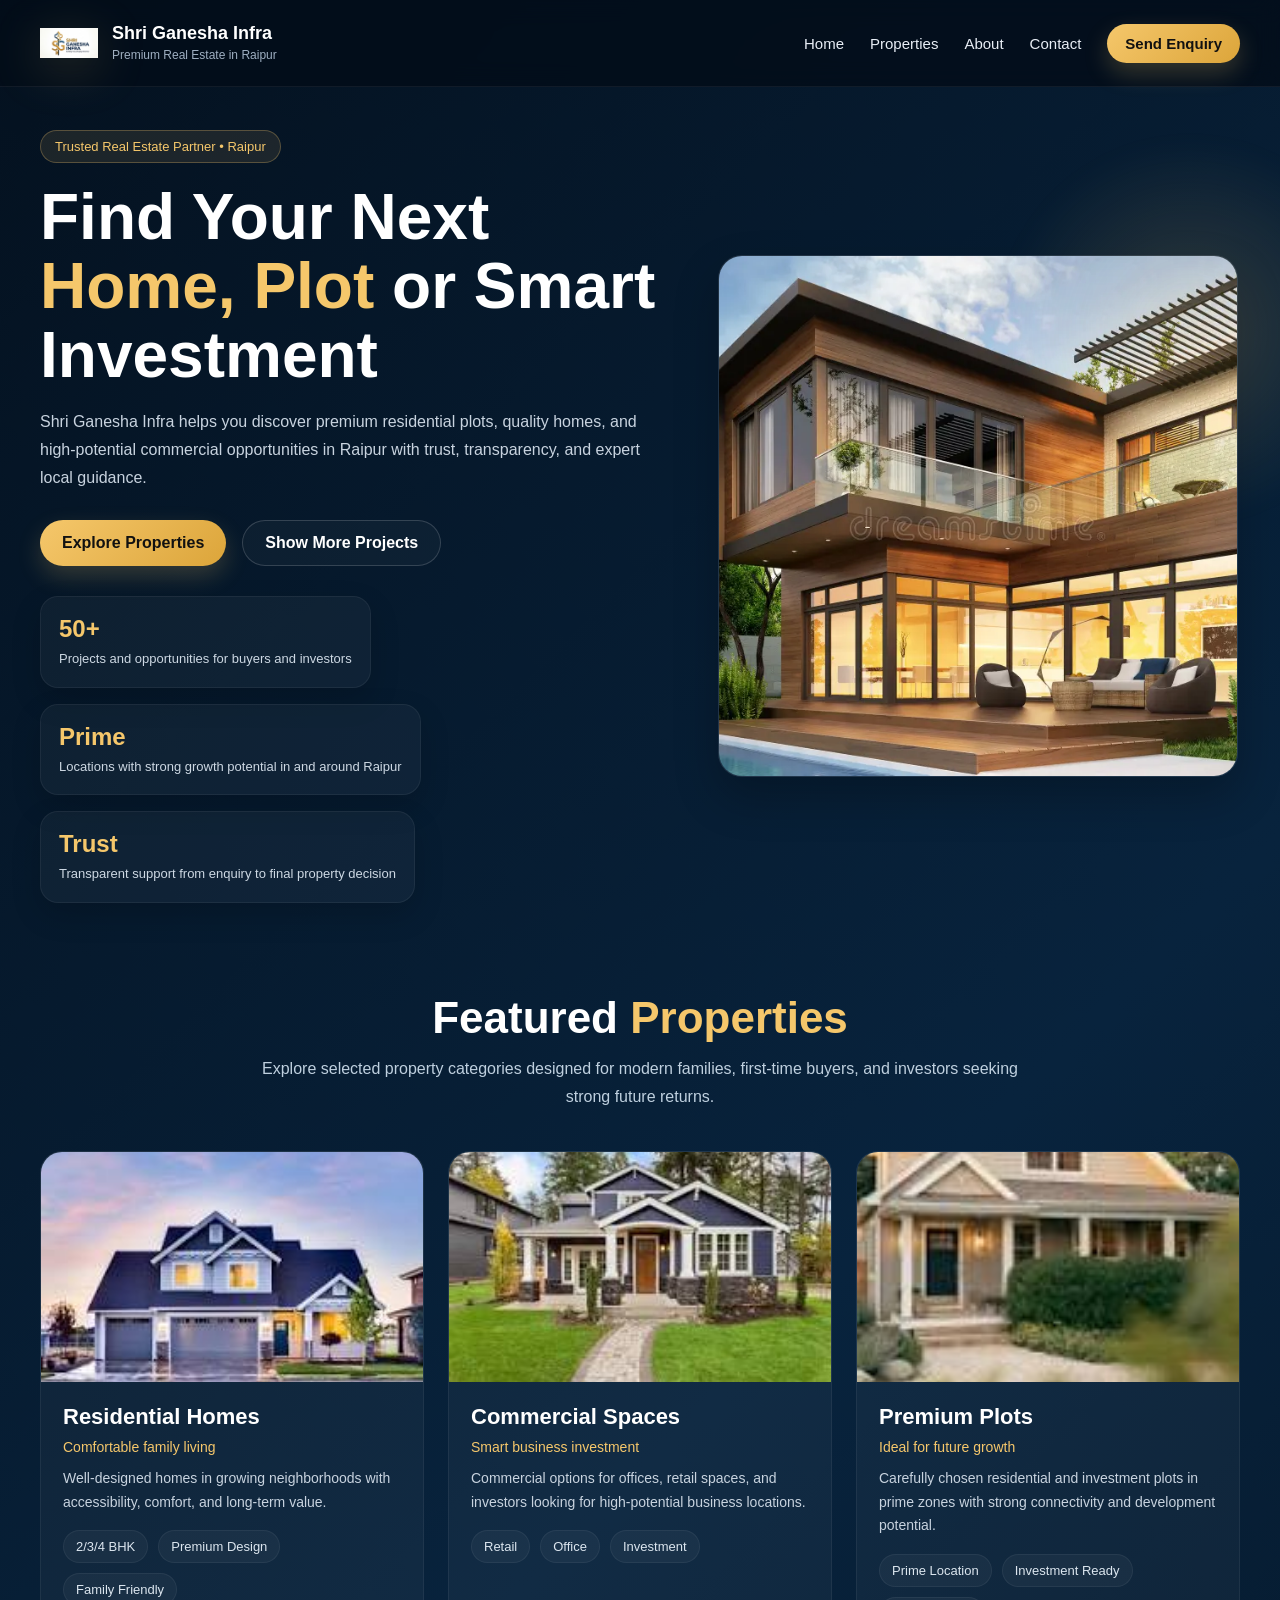
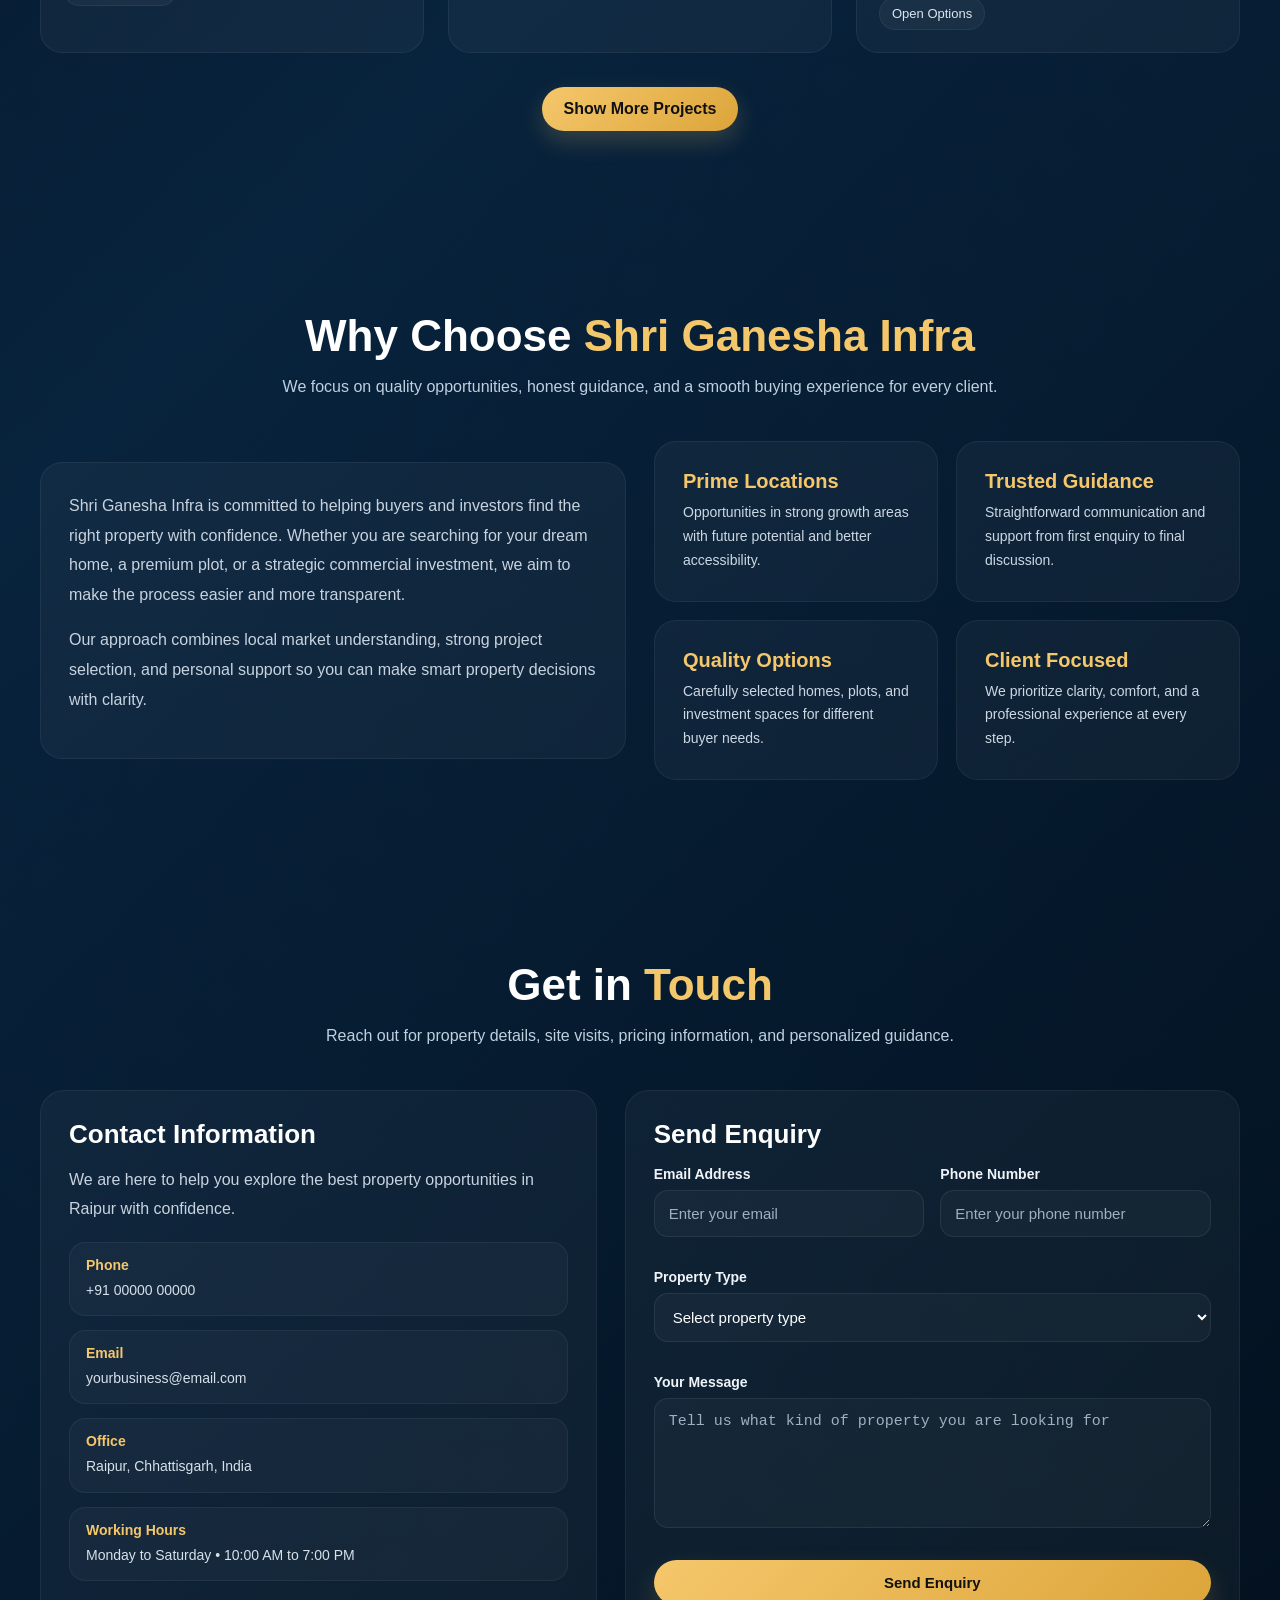
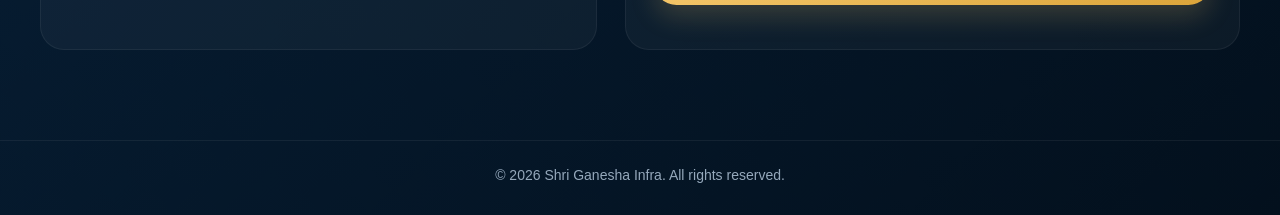
<file: index.html>
<!DOCTYPE html>
<html lang="en">
<head>
  <meta charset="UTF-8" />
  <meta name="viewport" content="width=device-width, initial-scale=1.0" />
  <title>Shri Ganesha Infra | Premium Real Estate in Raipur</title>
  <meta
    name="description"
    content="Shri Ganesha Infra offers premium plots, homes, and investment properties in Raipur with trust, transparency, and expert guidance."
  />
  <link rel="icon" type="image/png" sizes="32x32" href="favicon_32x32.png" />
  <link rel="stylesheet" href="style.css" />
</head>
<body>

  <header class="navbar">
    <div class="container nav-inner">
      <a href="#home" class="brand">
        <img src="logo.png" alt="Shri Ganesha Infra Logo" class="brand-logo" />
        <div class="brand-text">
          <h1>Shri Ganesha Infra</h1>
          <span>Premium Real Estate in Raipur</span>
        </div>
      </a>

      <nav class="nav-links">
        <a href="#home">Home</a>
        <a href="#properties">Properties</a>
        <a href="#about">About</a>
        <a href="#contact">Contact</a>
        <a href="#enquiry" class="nav-btn">Send Enquiry</a>
      </nav>
    </div>
  </header>

  <main>
    <section class="hero" id="home">
      <div class="container hero-grid">
        <div class="hero-left">
          <div class="badge">Trusted Real Estate Partner • Raipur</div>

          <h2>
            Find Your Next
            <span class="highlight">Home, Plot</span>
            or Smart Investment
          </h2>

          <p>
            Shri Ganesha Infra helps you discover premium residential plots,
            quality homes, and high-potential commercial opportunities in Raipur
            with trust, transparency, and expert local guidance.
          </p>

          <div class="hero-buttons">
            <a href="#properties" class="btn-primary">Explore Properties</a>
            <a href="projects.html" class="btn-secondary">Show More Projects</a>
          </div>

          <div class="stats">
            <div class="stat-box">
              <h3>50+</h3>
              <p>Projects and opportunities for buyers and investors</p>
            </div>

            <div class="stat-box">
              <h3>Prime</h3>
              <p>Locations with strong growth potential in and around Raipur</p>
            </div>

            <div class="stat-box">
              <h3>Trust</h3>
              <p>Transparent support from enquiry to final property decision</p>
            </div>
          </div>
        </div>

        <div class="hero-slider-wrap">
          <div class="hero-slider">
            <img id="projectSlide" src="images/project1.jpg" alt="Project photo" />
          </div>
        </div>
      </div>
    </section>

    <section class="section" id="properties">
      <div class="container">
        <div class="section-title">
          <h2>Featured <span class="highlight">Properties</span></h2>
          <p>
            Explore selected property categories designed for modern families,
            first-time buyers, and investors seeking strong future returns.
          </p>
        </div>

        <div class="property-grid">
          <div class="property-card">
            <img
              src="images/project2.jpg"
              alt="Residential Homes"
            />
            <div class="property-content">
              <h3>Residential Homes</h3>
              <span class="property-location">Comfortable family living</span>
              <p>
                Well-designed homes in growing neighborhoods with accessibility,
                comfort, and long-term value.
              </p>
              <div class="property-tags">
                <span>2/3/4 BHK</span>
                <span>Premium Design</span>
                <span>Family Friendly</span>
              </div>
            </div>
          </div>

          <div class="property-card">
            <img
              src="images/project3.jpg"
              alt="Commercial Spaces"
            />
            <div class="property-content">
              <h3>Commercial Spaces</h3>
              <span class="property-location">Smart business investment</span>
              <p>
                Commercial options for offices, retail spaces, and investors
                looking for high-potential business locations.
              </p>
              <div class="property-tags">
                <span>Retail</span>
                <span>Office</span>
                <span>Investment</span>
              </div>
            </div>
          </div>

          <div class="property-card">
            <img
              src="images/project4.jpg"
              alt="Premium Plots"
            />
            <div class="property-content">
              <h3>Premium Plots</h3>
              <span class="property-location">Ideal for future growth</span>
              <p>
                Carefully chosen residential and investment plots in prime zones
                with strong connectivity and development potential.
              </p>
              <div class="property-tags">
                <span>Prime Location</span>
                <span>Investment Ready</span>
                <span>Open Options</span>
              </div>
            </div>
          </div>
        </div>

        <div class="center-btn">
          <a href="projects.html" class="btn-primary">Show More Projects</a>
        </div>
      </div>
    </section>

    <section class="section" id="about">
      <div class="container">
        <div class="section-title">
          <h2>Why Choose <span class="highlight">Shri Ganesha Infra</span></h2>
          <p>
            We focus on quality opportunities, honest guidance, and a smooth
            buying experience for every client.
          </p>
        </div>

        <div class="about-grid">
          <div class="about-box">
            <p>
              Shri Ganesha Infra is committed to helping buyers and investors
              find the right property with confidence. Whether you are searching
              for your dream home, a premium plot, or a strategic commercial
              investment, we aim to make the process easier and more transparent.
            </p>
            <p>
              Our approach combines local market understanding, strong project
              selection, and personal support so you can make smart property
              decisions with clarity.
            </p>
          </div>

          <div class="features-grid">
            <div class="feature-box">
              <h3>Prime Locations</h3>
              <p>
                Opportunities in strong growth areas with future potential and
                better accessibility.
              </p>
            </div>

            <div class="feature-box">
              <h3>Trusted Guidance</h3>
              <p>
                Straightforward communication and support from first enquiry to
                final discussion.
              </p>
            </div>

            <div class="feature-box">
              <h3>Quality Options</h3>
              <p>
                Carefully selected homes, plots, and investment spaces for
                different buyer needs.
              </p>
            </div>

            <div class="feature-box">
              <h3>Client Focused</h3>
              <p>
                We prioritize clarity, comfort, and a professional experience at
                every step.
              </p>
            </div>
          </div>
        </div>
      </div>
    </section>

    <section class="section" id="contact">
      <div class="container">
        <div class="section-title">
          <h2>Get in <span class="highlight">Touch</span></h2>
          <p>
            Reach out for property details, site visits, pricing information,
            and personalized guidance.
          </p>
        </div>

        <div class="contact-grid">
          <div class="contact-card">
            <h3>Contact Information</h3>
            <p>
              We are here to help you explore the best property opportunities in
              Raipur with confidence.
            </p>

            <div class="contact-list">
              <div class="contact-item">
                <strong>Phone</strong>
                <span>+91 00000 00000</span>
              </div>

              <div class="contact-item">
                <strong>Email</strong>
                <span>yourbusiness@email.com</span>
              </div>

              <div class="contact-item">
                <strong>Office</strong>
                <span>Raipur, Chhattisgarh, India</span>
              </div>

              <div class="contact-item">
                <strong>Working Hours</strong>
                <span>Monday to Saturday • 10:00 AM to 7:00 PM</span>
              </div>
            </div>
          </div>

          <div class="form-card" id="enquiry">
            <h3>Send Enquiry</h3>

            <form action="#" method="post">
              <div class="form-grid">
                <div class="form-group">
                  <label for="email">Email Address</label>
                  <input
                    type="email"
                    id="email"
                    name="email"
                    placeholder="Enter your email"
                    required
                  />
                </div>

                <div class="form-group">
                  <label for="phone">Phone Number</label>
                  <input
                    type="tel"
                    id="phone"
                    name="phone"
                    placeholder="Enter your phone number"
                    required
                  />
                </div>

                <div class="form-group full-width">
                  <label for="propertyType">Property Type</label>
                  <select id="propertyType" name="propertyType" required>
                    <option value="">Select property type</option>
                    <option value="plot">Plot</option>
                    <option value="home">Home</option>
                    <option value="commercial">Commercial</option>
                    <option value="investment">Investment Opportunity</option>
                  </select>
                </div>

                <div class="form-group full-width">
                  <label for="message">Your Message</label>
                  <textarea
                    id="message"
                    name="message"
                    placeholder="Tell us what kind of property you are looking for"
                    required
                  ></textarea>
                </div>

                <div class="form-group full-width">
                  <button type="submit" class="submit-btn">Send Enquiry</button>
                </div>
              </div>
            </form>
          </div>
        </div>
      </div>
    </section>
  </main>

  <footer class="footer">
    <div class="container">
      © 2026 Shri Ganesha Infra. All rights reserved.
    </div>
  </footer>

  <script>
    const projectImages = [
      "images/project1.jpg",
      "images/project2.jpg",
      "images/project3.jpg",
      "images/project4.jpg",
      "images/project5.jpg"
    ];

    let currentProjectIndex = 0;
    const slideImage = document.getElementById("projectSlide");

    setInterval(() => {
      currentProjectIndex = (currentProjectIndex + 1) % projectImages.length;
      slideImage.classList.add("fade-out");

      setTimeout(() => {
        slideImage.src = projectImages[currentProjectIndex];
        slideImage.classList.remove("fade-out");
      }, 300);
    }, 3000);
  </script>

</body>
</html>
</file>
<file: style.css>
* {
  margin: 0;
  padding: 0;
  box-sizing: border-box;
  scroll-behavior: smooth;
}

body {
  font-family: "Segoe UI", Arial, sans-serif;
  background: linear-gradient(135deg, #04111f 0%, #08233d 45%, #03101d 100%);
  color: #ffffff;
  overflow-x: hidden;
}

a {
  text-decoration: none;
  color: inherit;
}

img {
  max-width: 100%;
  display: block;
}

.container {
  width: min(1200px, calc(100% - 40px));
  margin: 0 auto;
}

/* NAVBAR */

.navbar {
  position: fixed;
  top: 0;
  left: 0;
  width: 100%;
  z-index: 1000;
  background: rgba(3, 13, 25, 0.82);
  backdrop-filter: blur(12px);
  border-bottom: 1px solid rgba(255, 255, 255, 0.06);
}

.nav-inner {
  display: flex;
  justify-content: space-between;
  align-items: center;
  padding: 14px 0;
  gap: 20px;
}

.brand {
  display: flex;
  align-items: center;
  gap: 14px;
  min-width: 0;
}

.brand-logo {
  width: 58px;
  height: 58px;
  object-fit: contain;
  border-radius: 12px;
  flex-shrink: 0;
  filter: drop-shadow(0 10px 24px rgba(245, 199, 107, 0.18));
}

.brand-text h1 {
  font-size: 18px;
  line-height: 1.1;
  font-weight: 700;
  white-space: nowrap;
}

.brand-text span {
  display: block;
  margin-top: 4px;
  font-size: 12px;
  color: #9fb0c3;
  white-space: nowrap;
}

.nav-links {
  display: flex;
  align-items: center;
  gap: 26px;
  flex-wrap: wrap;
  justify-content: flex-end;
}

.nav-links a {
  font-size: 15px;
  color: #e9eef6;
  transition: 0.25s ease;
}

.nav-links a:hover {
  color: #f5c76b;
}

.nav-btn {
  background: linear-gradient(135deg, #f5c76b, #dca53a);
  color: #111111 !important;
  padding: 11px 18px;
  border-radius: 999px;
  font-weight: 700;
  box-shadow: 0 10px 24px rgba(245, 199, 107, 0.22);
}

.nav-btn:hover {
  transform: translateY(-1px);
}

/* HERO */

.hero {
  padding-top: 130px;
  min-height: 100vh;
  display: flex;
  align-items: center;
  position: relative;
}

.hero::before {
  content: "";
  position: absolute;
  width: 420px;
  height: 420px;
  top: 120px;
  right: -120px;
  background: radial-gradient(circle, rgba(245, 199, 107, 0.18), transparent 65%);
  pointer-events: none;
  filter: blur(10px);
}

.hero-grid {
  display: grid;
  grid-template-columns: 1.1fr 0.9fr;
  gap: 34px;
  align-items: center;
}

.hero-left {
  position: relative;
  z-index: 1;
}

.badge {
  display: inline-flex;
  align-items: center;
  gap: 10px;
  padding: 8px 14px;
  border-radius: 999px;
  background: rgba(245, 199, 107, 0.1);
  border: 1px solid rgba(245, 199, 107, 0.28);
  color: #f5c76b;
  font-size: 13px;
  margin-bottom: 20px;
}

.hero h2 {
  font-size: clamp(38px, 6vw, 64px);
  line-height: 1.08;
  font-weight: 800;
  max-width: 700px;
}

.highlight {
  color: #f5c76b;
}

.hero p {
  margin-top: 18px;
  max-width: 620px;
  color: #c8d3df;
  font-size: 16px;
  line-height: 1.75;
}

.hero-buttons {
  display: flex;
  gap: 16px;
  flex-wrap: wrap;
  margin-top: 28px;
}

.btn-primary,
.btn-secondary {
  padding: 13px 22px;
  border-radius: 999px;
  font-weight: 700;
  transition: 0.25s ease;
  display: inline-flex;
  align-items: center;
  justify-content: center;
}

.btn-primary {
  background: linear-gradient(135deg, #f5c76b, #dca53a);
  color: #111111;
  box-shadow: 0 10px 24px rgba(245, 199, 107, 0.2);
}

.btn-secondary {
  border: 1px solid rgba(255, 255, 255, 0.16);
  color: #ffffff;
  background: rgba(255, 255, 255, 0.03);
}

.btn-primary:hover,
.btn-secondary:hover {
  transform: translateY(-2px);
}

.stats {
  display: flex;
  flex-wrap: wrap;
  gap: 16px;
  margin-top: 30px;
}

.stat-box {
  min-width: 170px;
  padding: 18px 18px;
  border-radius: 18px;
  background: rgba(255, 255, 255, 0.04);
  border: 1px solid rgba(255, 255, 255, 0.06);
  box-shadow: 0 12px 30px rgba(0, 0, 0, 0.16);
}

.stat-box h3 {
  color: #f5c76b;
  font-size: 24px;
  margin-bottom: 6px;
}

.stat-box p {
  margin-top: 0;
  font-size: 13px;
  line-height: 1.5;
  color: #cdd8e3;
}

.hero-slider-wrap {
  display: flex;
  justify-content: center;
  align-items: center;
}

.hero-slider {
  width: 100%;
  max-width: 520px;
  border-radius: 24px;
  overflow: hidden;
  border: 1px solid rgba(255, 255, 255, 0.08);
  box-shadow: 0 20px 45px rgba(0, 0, 0, 0.24);
  background: rgba(255, 255, 255, 0.03);
}

.hero-slider img {
  width: 100%;
  height: 520px;
  object-fit: cover;
  transition: opacity 0.3s ease;
}

.hero-slider img.fade-out {
  opacity: 0.35;
}

/* SECTIONS */

section {
  scroll-margin-top: 90px;
}

.section {
  padding: 90px 0;
}

.section-title {
  text-align: center;
  margin-bottom: 18px;
}

.section-title h2 {
  font-size: clamp(30px, 4vw, 44px);
  margin-bottom: 12px;
}

.section-title p {
  max-width: 760px;
  margin: 0 auto;
  color: #bfd0df;
  line-height: 1.75;
}

/* PROPERTIES */

.property-grid {
  display: grid;
  grid-template-columns: repeat(3, 1fr);
  gap: 24px;
  margin-top: 40px;
}

.property-card {
  background: rgba(255, 255, 255, 0.04);
  border: 1px solid rgba(255, 255, 255, 0.06);
  border-radius: 22px;
  overflow: hidden;
  transition: 0.3s ease;
}

.property-card:hover {
  transform: translateY(-6px);
  border-color: rgba(245, 199, 107, 0.25);
  box-shadow: 0 18px 38px rgba(0, 0, 0, 0.18);
}

.property-card img {
  width: 100%;
  height: 230px;
  object-fit: cover;
}

.property-content {
  padding: 22px;
}

.property-content h3 {
  font-size: 22px;
  margin-bottom: 8px;
}

.property-location {
  color: #f5c76b;
  font-size: 14px;
  display: inline-block;
  margin-bottom: 12px;
}

.property-content p {
  color: #c8d3df;
  font-size: 14px;
  line-height: 1.7;
  margin-bottom: 16px;
}

.property-tags {
  display: flex;
  flex-wrap: wrap;
  gap: 10px;
}

.property-tags span {
  padding: 8px 12px;
  border-radius: 999px;
  background: rgba(255, 255, 255, 0.04);
  border: 1px solid rgba(255, 255, 255, 0.06);
  font-size: 13px;
  color: #dce6ef;
}

.center-btn {
  text-align: center;
  margin-top: 34px;
}

/* ABOUT */

.about-grid {
  display: grid;
  grid-template-columns: 1fr 1fr;
  gap: 28px;
  margin-top: 40px;
  align-items: center;
}

.about-box,
.feature-box {
  background: rgba(255, 255, 255, 0.04);
  border: 1px solid rgba(255, 255, 255, 0.06);
  border-radius: 22px;
  padding: 28px;
}

.about-box p {
  color: #c8d3df;
  line-height: 1.85;
  margin-bottom: 16px;
}

.features-grid {
  display: grid;
  grid-template-columns: 1fr 1fr;
  gap: 18px;
}

.feature-box h3 {
  color: #f5c76b;
  margin-bottom: 8px;
  font-size: 20px;
}

.feature-box p {
  color: #ccd8e4;
  line-height: 1.7;
  font-size: 14px;
}

/* CONTACT + ENQUIRY */

.contact-grid {
  display: grid;
  grid-template-columns: 0.95fr 1.05fr;
  gap: 28px;
  margin-top: 40px;
}

.contact-card,
.form-card {
  background: rgba(255, 255, 255, 0.04);
  border: 1px solid rgba(255, 255, 255, 0.06);
  border-radius: 24px;
  padding: 28px;
}

.contact-card h3,
.form-card h3 {
  font-size: 26px;
  margin-bottom: 16px;
}

.contact-card p {
  color: #c8d3df;
  line-height: 1.8;
  margin-bottom: 12px;
}

.contact-list {
  margin-top: 18px;
  display: grid;
  gap: 14px;
}

.contact-item {
  padding: 14px 16px;
  border-radius: 16px;
  background: rgba(255, 255, 255, 0.03);
  border: 1px solid rgba(255, 255, 255, 0.05);
}

.contact-item strong {
  display: block;
  color: #f5c76b;
  margin-bottom: 6px;
  font-size: 14px;
}

.contact-item span {
  color: #d7e1ea;
  font-size: 14px;
  line-height: 1.6;
}

.form-grid {
  display: grid;
  grid-template-columns: 1fr 1fr;
  gap: 16px;
}

.form-group {
  display: flex;
  flex-direction: column;
  gap: 8px;
  margin-bottom: 16px;
}

.form-group label {
  font-size: 14px;
  color: #f0f4f8;
  font-weight: 600;
}

.form-group input,
.form-group select,
.form-group textarea {
  width: 100%;
  border: 1px solid rgba(255, 255, 255, 0.08);
  background: rgba(255, 255, 255, 0.03);
  color: #ffffff;
  border-radius: 14px;
  padding: 14px 14px;
  font-size: 15px;
  outline: none;
}

.form-group input::placeholder,
.form-group textarea::placeholder {
  color: #9eb0c1;
}

.form-group textarea {
  min-height: 130px;
  resize: vertical;
}

.full-width {
  grid-column: 1 / -1;
}

.submit-btn {
  width: 100%;
  border: none;
  cursor: pointer;
  padding: 14px 18px;
  border-radius: 999px;
  background: linear-gradient(135deg, #f5c76b, #dca53a);
  color: #111111;
  font-size: 15px;
  font-weight: 800;
  box-shadow: 0 12px 26px rgba(245, 199, 107, 0.18);
}

/* FOOTER */

.footer {
  padding: 26px 0 32px;
  border-top: 1px solid rgba(255, 255, 255, 0.06);
  text-align: center;
  color: #95a8bb;
  font-size: 14px;
}

/* RESPONSIVE */

@media (max-width: 1024px) {
  .hero-grid,
  .about-grid,
  .contact-grid,
  .property-grid {
    grid-template-columns: 1fr;
  }

  .hero {
    padding-top: 120px;
  }

  .hero-slider {
    max-width: 100%;
  }

  .hero-slider img {
    height: 420px;
  }
}

@media (max-width: 820px) {
  .nav-inner {
    flex-direction: column;
    align-items: flex-start;
  }

  .nav-links {
    width: 100%;
    justify-content: flex-start;
    gap: 16px;
  }

  .brand-text h1,
  .brand-text span {
    white-space: normal;
  }

  .form-grid,
  .features-grid {
    grid-template-columns: 1fr;
  }
}

@media (max-width: 560px) {
  .container {
    width: min(100% - 24px, 1200px);
  }

  .brand-logo {
    width: 50px;
    height: 50px;
  }

  .brand-text h1 {
    font-size: 16px;
  }

  .brand-text span {
    font-size: 11px;
  }

  .hero {
    padding-top: 112px;
  }

  .hero-buttons {
    flex-direction: column;
    align-items: stretch;
  }

  .btn-primary,
  .btn-secondary {
    width: 100%;
  }

  .stats {
    flex-direction: column;
  }

  .hero-slider img {
    height: 280px;
  }
}
</file>
